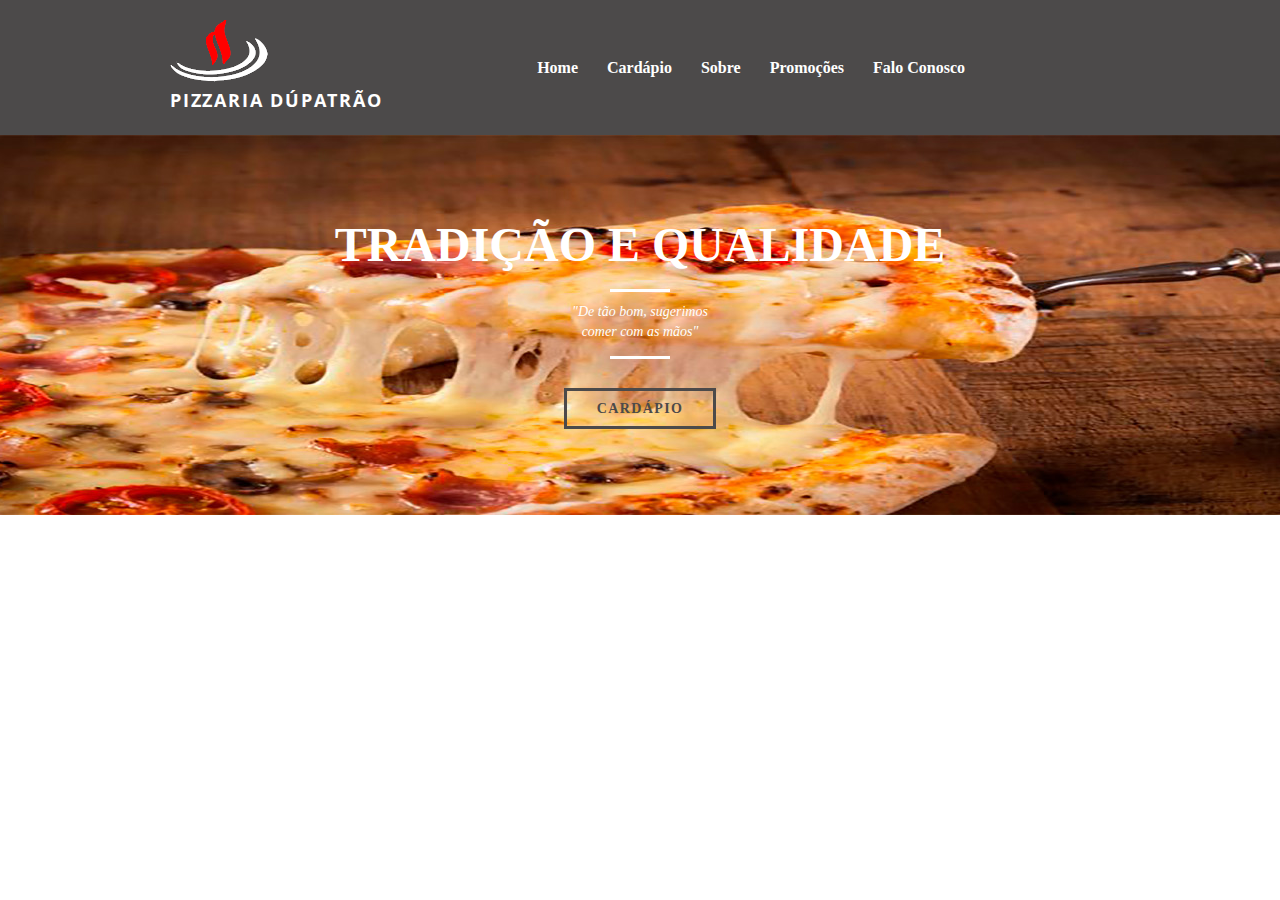
<file: projetos_html/HTML - Estudo/du_patrao/index.html>
<!DOCTYPE html>
<html lang="pt-BR">
<head>
	<meta charset="UTF-8">
	<title> DúPatrão Pizzaria</title>
	<link rel="stylesheet" type="text/css" href="css/normalize.css">
	<link rel="stylesheet" type="text/css" href="css/reset.css">
	<link rel="stylesheet" type="text/css" href="css/grid.css">
	<link rel="stylesheet" type="text/css" href="css/style.css">
	<link href="https://fonts.googleapis.com/css?family=Open+Sans&display=swap" rel="stylesheet">
</head>
<body>

	<header class="header">
		<div class="container">

			<a href="index.html" class="grid-4">
				<img src="img/logo.png" alt="Logo Pizzaria DúPatrão">
				<h1> Pizzaria DúPatrão </h1>
			</a>
				
		<nav class="header_menu grid-10">
			<ul>
				<li><a href="index.html"> Home </a></li>
				<li><a href="#"> Cardápio </a></li>
				<li><a href="#"> Sobre </a></li>
				<li><a href="#"> Promoções </a></li>
				<li><a href="#"> Falo Conosco </a></li>
			</ul>
		</nav>
		</div>		
	</header>

	<section class="introducao">
		<div class="container">
			<h1> Tradição e Qualidade </h1>
			<blockquote class="quote">
				<p> "De tão bom, sugerimos comer com as mãos" </p>
			</blockquote>
			<a href="cardapio.html" class="btn"> Cardápio </a>
		</div>		
	</section>


</body>
</html>
</file>
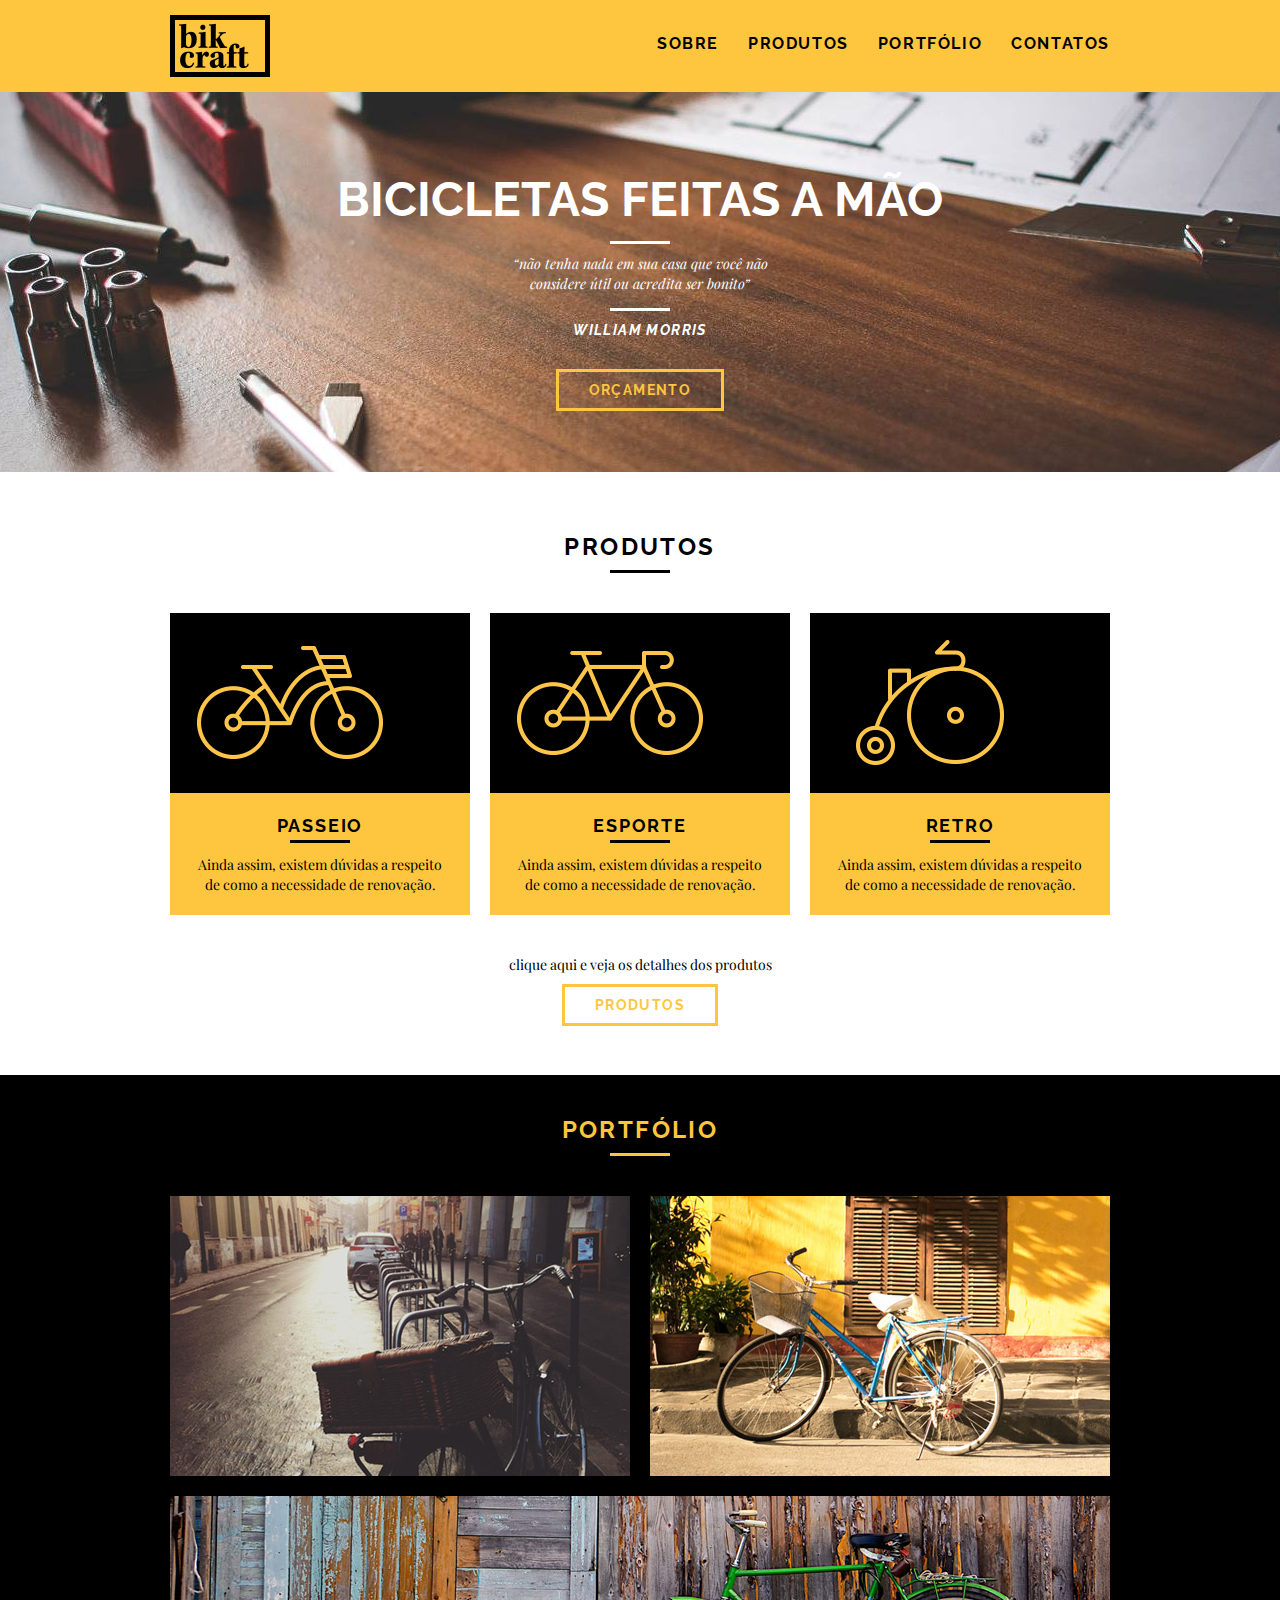
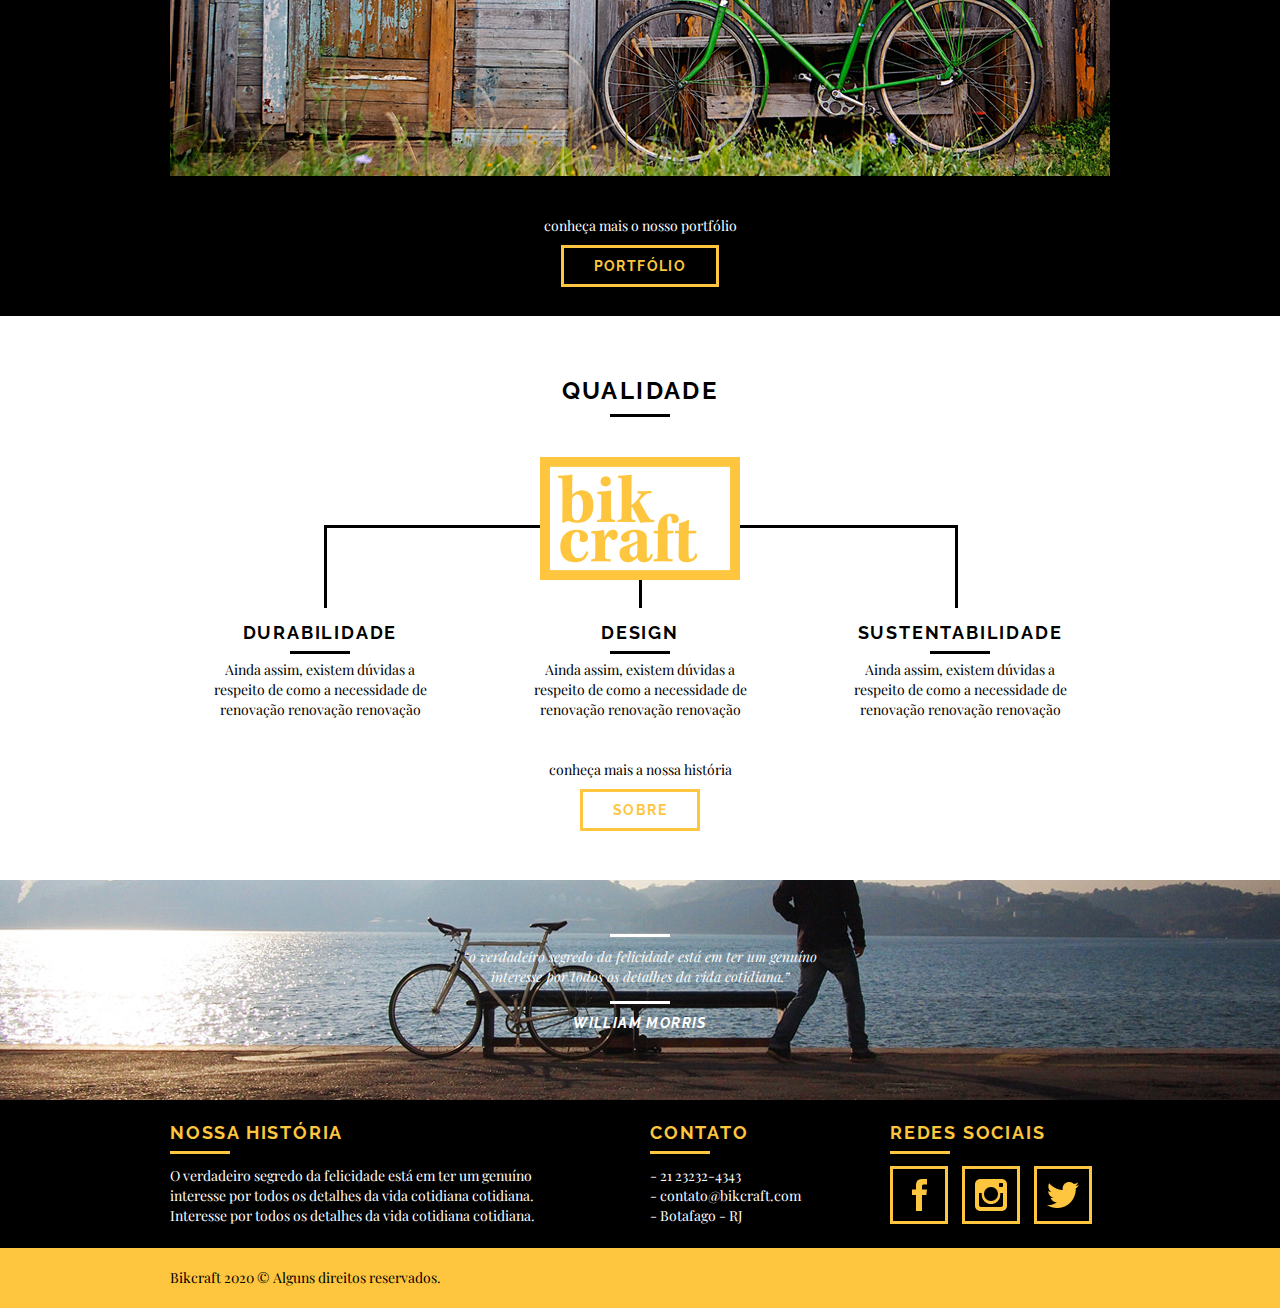
<file: projetos_html/HTML - Estudo/Bikcraft/web/index.html>
<!DOCTYPE html>
<html lang="pt-BR">
<head>
	<meta charset="UTF-8">
	<title> Bikcraft - Bicicletas Personalizadas </title>
	<link rel="stylesheet" type="text/css" href="css/normalize.css">
	<link rel="stylesheet" type="text/css" href="css/reset.css">
	<link rel="stylesheet" type="text/css" href="css/grid.css">
	<link rel="stylesheet" type="text/css" href="css/style.css">
	<link href="https://fonts.googleapis.com/css2?family=Raleway:wght@400;700&display=swap" rel="stylesheet">
	<link href="https://fonts.googleapis.com/css?family=Playfair+Display&display=swap" rel="stylesheet">
</head>
<body>

	<!-- CABEÇALHO -->
	<header class="header">
		<div class="container">
			<a href="index.html" class="grid-4">
				<img src="img/bikcraft.png" alt="Bikcraft - Bicicletas Personalizadas">
			</a>
			<nav class="header_menu grid-12">
				<ul>
					<li><a href="sobre.html"> Sobre </a></li>
					<li><a href="produtos.html"> Produtos </a></li>
					<li><a href="portfolio.html"> Portfólio </a></li>
					<li><a href="contato.html"> Contatos </a></li>
				</ul>
			</nav>
		</div>
	</header>
	<!-- FIM DO CABEÇALHO -->

	<!-- INTRODUÇÃO -->

	<section class="introducao">
		<div class="container">
			<h1> Bicicletas feitas a mão </h1>
			<blockquote class="quote_externo">
				<p>“não tenha nada em sua casa que você
				não considere útil ou acredita ser bonito”
				</p>
				<cite>WILLIAM MORRIS</cite>
			</blockquote>
			<a href="produtos.html" class="btn"> Orçamento </a>
		</div>
	</section>

	<!-- FIM DA INTRODUÇÃO -->

	<!-- PRODUTOS -->

	<section class="produtos container">

		<h2 class="subtitulo"> Produtos </h2>
		<ul class="produtos_lista">

			<li class="grid-1-3">
				<div class="produtos_icone">
					<img src="img/produtos/passeio.png" alt="Bikcraft - Passeio">
				</div>
				<h3> Passeio </h3>
				<p> Ainda assim, existem dúvidas a respeito de como a necessidade de renovação. </p>
			</li>

			<li class="grid-1-3">
				<div class="produtos_icone">
					<img src="img/produtos/esporte.png" alt="Bikcraft - Esporte">
				</div>
				<h3> Esporte </h3>
				<p> Ainda assim, existem dúvidas a respeito de como a necessidade de renovação. </p>
			</li>

			<li class="grid-1-3">
				<div class="produtos_icone">
					<img src="img/produtos/retro.png" alt="Bikcraft - Retro">
				</div>
				<h3> Retro </h3>
				<p> Ainda assim, existem dúvidas a respeito de como a necessidade de renovação. </p>
			</li>

		</ul>

		<div class="call">
			<p> clique aqui e veja os detalhes dos produtos </p>
			<a href="produtos.html" class="btn btn_preto"> Produtos </a>
		</div>
	</section>

	<!-- FECHAMENTO DE PRODUTOS -->

	<!-- PORTFÓLIO -->

	<section class="portfolio">
		<div class="container">
			<h2 class="subtitulo"> Portfólio </h2>
			<ul class="portfolio_lista">
				<li class="grid-8"><img src="img/portfolio/retro.jpg" alt="Bicicleta Retro"></li>
				<li class="grid-8"><img src="img/portfolio/passeio.jpg" alt="Bicicleta Passeio"></li>
				<li class="grid-16"><img src="img/portfolio/esporte.jpg" alt="Bicicleta Esporte"></li>
			</ul>
			
			<div class="call">
				<p> conheça mais o nosso portfólio </p>
				<a href="portfolio.html" class="btn"> Portfólio </a>
			</div>

		</div>
	</section>

	<!-- FECHAMENTO PORTFÓLIO -->

	<!-- QUALIDADE - SOBRE -->

	<section class="qualidade container">
		<h2 class="subtitulo"> Qualidade </h2>
		<img src="img/bikcraft-qualidade.png" alt="Qualidade Bikcraft">
		<ul class="qualidade_lista">
			<li class="grid-1-3">
				<h3> Durabilidade </h3>
				<p> Ainda assim, existem dúvidas a respeito de como a necessidade de renovação renovação renovação </p>
			</li>
			
			<li class="grid-1-3">
				<h3> Design </h3>
				<p> Ainda assim, existem dúvidas a respeito de como a necessidade de renovação renovação renovação </p>
			</li>

			<li class="grid-1-3">
				<h3> Sustentabilidade </h3>
				<p> Ainda assim, existem dúvidas a respeito de como a necessidade de renovação renovação renovação </p>
			</li>

		</ul>

		<div class="call">
			<p> conheça mais a nossa história </p>
			<a href="portfolio.html" class="btn btn_preto"> Sobre </a>
		</div>
	</section>

	<!-- FECHAMENTO QUALIDADE - SOBRE -->

	<!-- QUEBRA -->

	<section class="quebra">
		<div class="container">
			<blockquote class="quote_externo">
				<p>“o verdadeiro segredo da felicidade está em ter um genuíno
					interesse por todos os detalhes da vida cotidiana.”</p>
				<cite>WILLIAM MORRIS</cite>
			</blockquote>
		</div>
	</section>

	<!-- FECHAMENTO QUEBRA -->

	<!-- RODAPÉ -->
	<footer>
		<div class="footer">
			<div class="container">

				<div class="grid-8 footer_historia">
					<h3> Nossa História </h3>
					<p> O verdadeiro segredo da felicidade está em ter um genuíno interesse por todos os detalhes da vida cotidiana cotidiana. Interesse por todos os detalhes da vida cotidiana cotidiana.</p>
				</div>

				<div class="grid-4 footer_contato">
					<h3> Contato </h3>
					<ul>
						<li> - 21 23232-4343 </li>
						<li> - contato@bikcraft.com </li>
						<li> - Botafago - RJ </li>
					</ul>
				</div>

				<div class="grid-4 footer_redes">
					<h3> Redes Sociais </h3>
					<ul>
						<li> <a href="http://facebook.com" target="_blank"> <img src="img/redes-sociais/facebook.png"> </a> </li>
						<li> <a href="http://instagram.com" target="_blank"> <img src="img/redes-sociais/instagram.png"> </a> </li>
						<li> <a href="http://twitter.com" target="_blank"> <img src="img/redes-sociais/twitter.png"> </a> </li>
					</ul>
				</div>

			</div>
		</div>

		<div class="copy">
			<div class="container">
				<p class="grid-16"> Bikcraft 2020 © Alguns direitos reservados. </p>
			</div>
		</div>
	</footer>

</body>
</html>
</file>
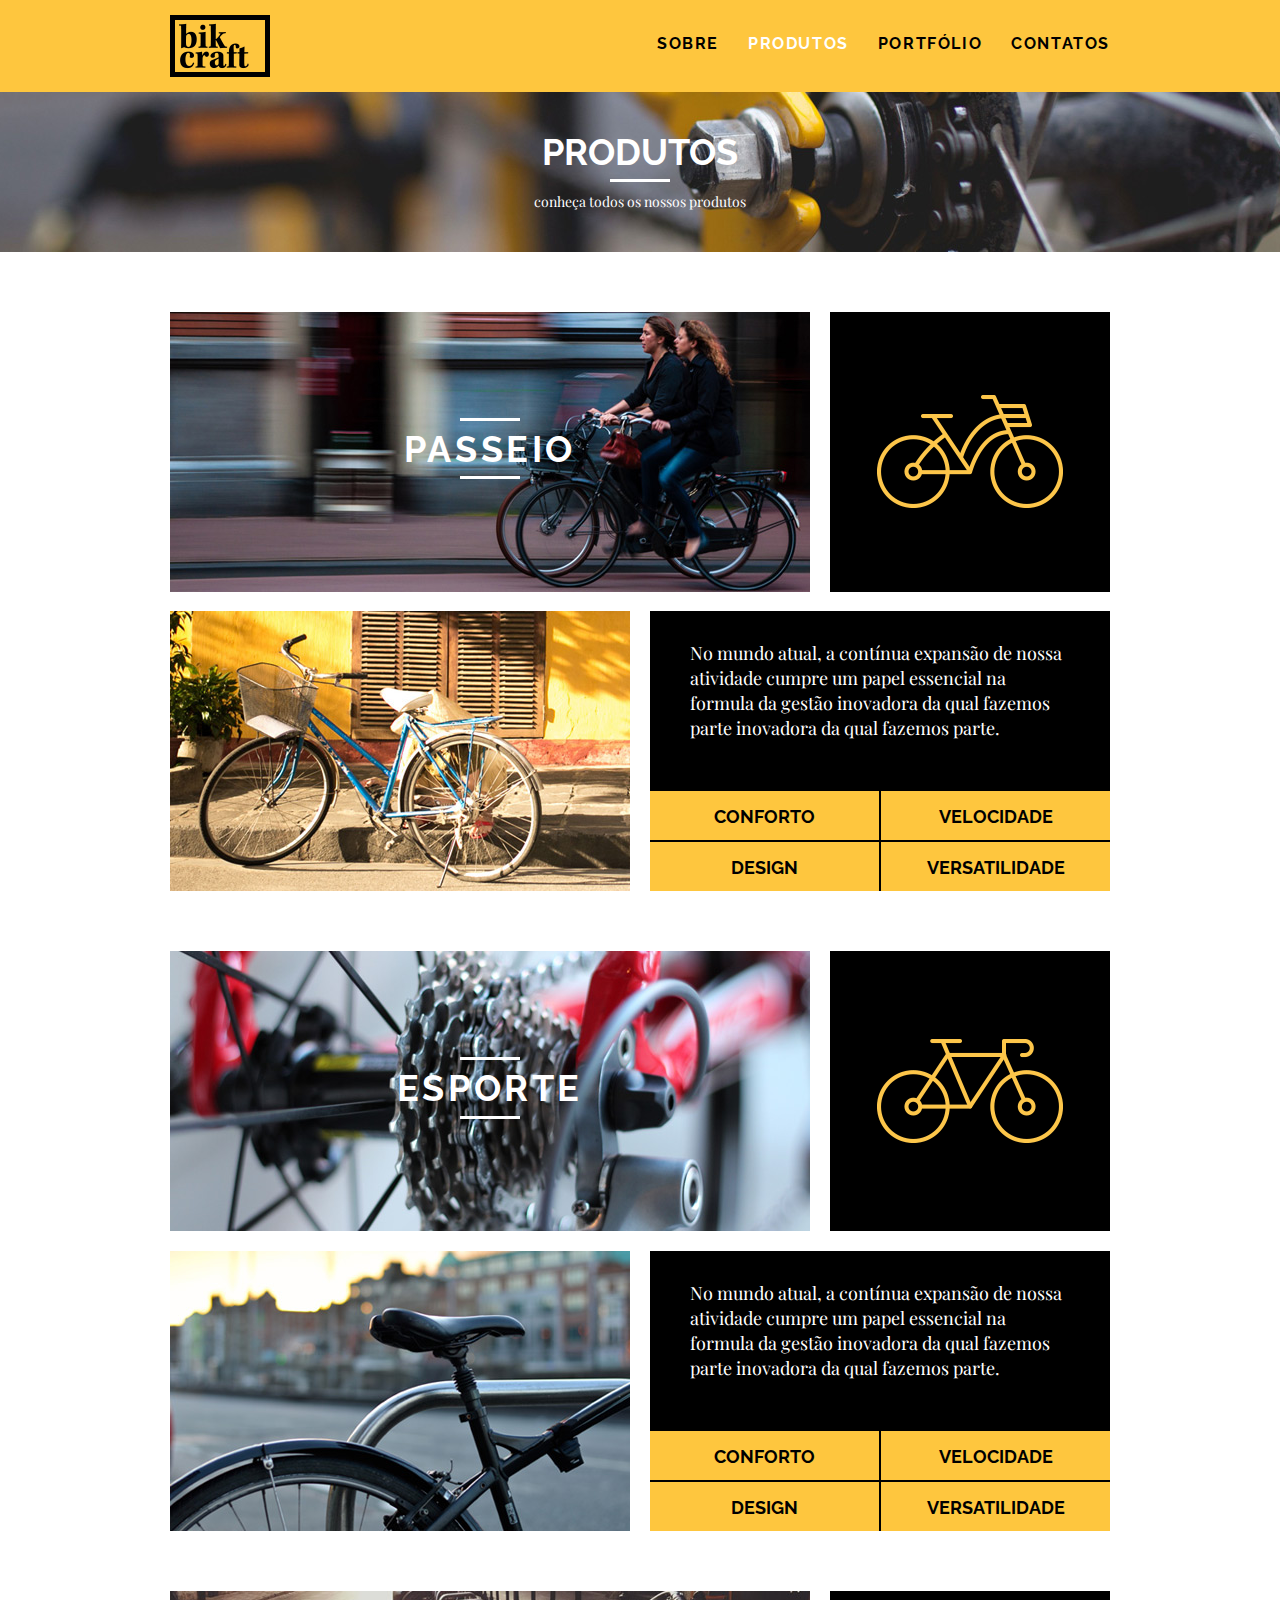
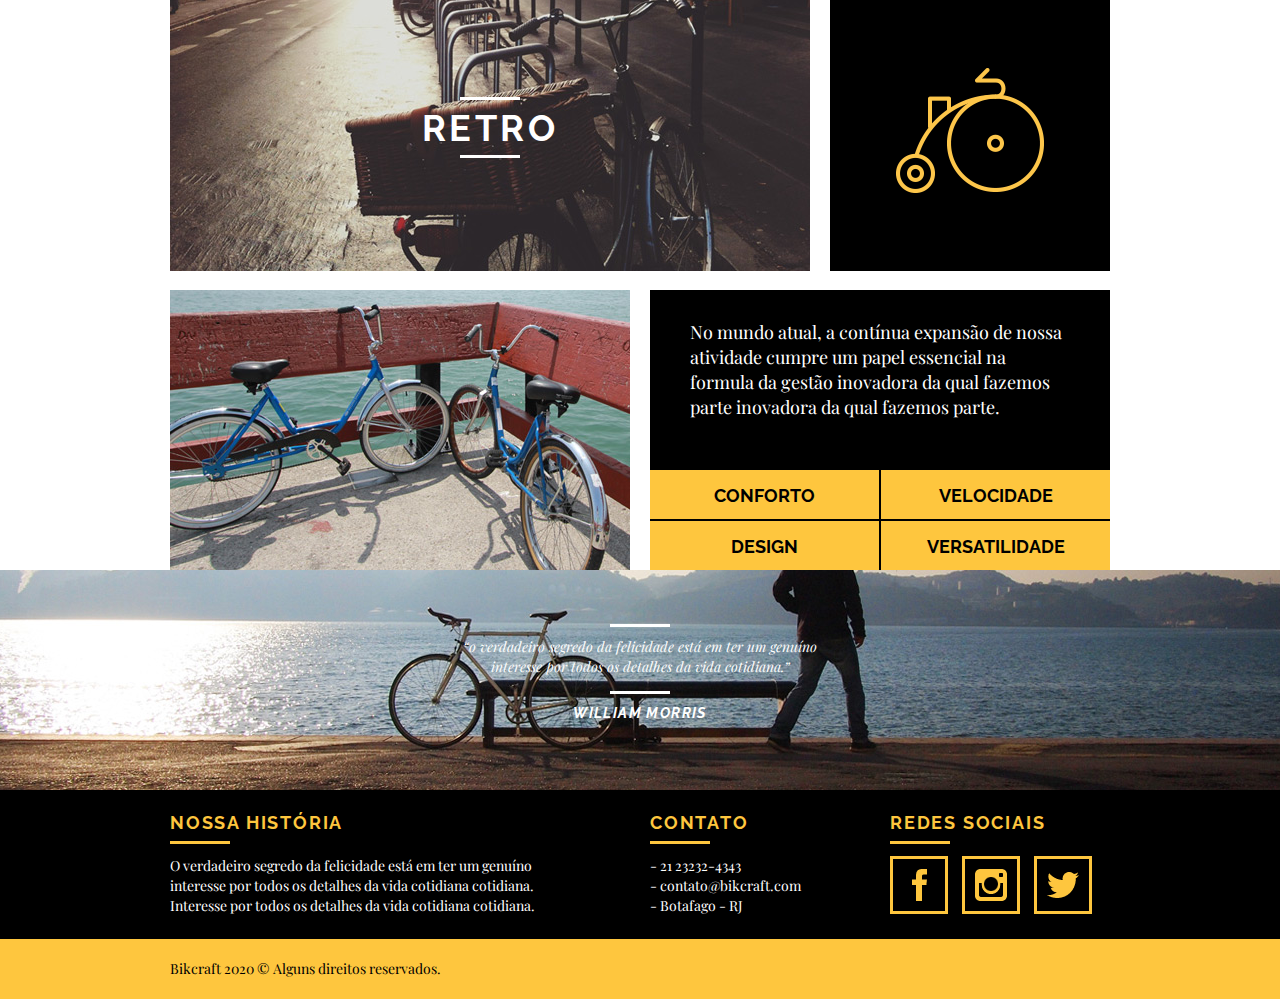
<file: projetos_html/HTML - Estudo/Bikcraft/web/produtos.html>
<!DOCTYPE html>
<html lang="pt-BR">
<head>
	<meta charset="UTF-8">
	<title> Bikcraft - Produtos </title>
	<link rel="stylesheet" type="text/css" href="css/normalize.css">
	<link rel="stylesheet" type="text/css" href="css/reset.css">
	<link rel="stylesheet" type="text/css" href="css/grid.css">
	<link rel="stylesheet" type="text/css" href="css/style.css">
	<link rel="stylesheet" type="text/css" href="css/produtos.css">
	<link href="https://fonts.googleapis.com/css2?family=Raleway:wght@400;700&display=swap" rel="stylesheet">
	<link href="https://fonts.googleapis.com/css?family=Playfair+Display&display=swap" rel="stylesheet">
</head>
<body>

	<!-- CABEÇALHO -->
	<header class="header">
		<div class="container">
			<a href="index.html" class="grid-4">
				<img src="img/bikcraft.png" alt="Bikcraft - Bicicletas Personalizadas">
			</a>
			<nav class="header_menu grid-12">
				<ul>
					<li><a href="sobre.html"> Sobre </a></li>
					<li><a href="produtos.html" class="menu_ativo"> Produtos </a></li>
					<li><a href="portfolio.html"> Portfólio </a></li>
					<li><a href="contato.html"> Contatos </a></li>
				</ul>
			</nav>
		</div>
	</header>
	<!-- FIM DO CABEÇALHO -->

	<!-- INTRODUÇÃO PRODUTOS -->

	<section class="introducao_interna interna_produtos">
		<div class="container">
			<h1> Produtos </h1>
			<p> conheça todos os nossos produtos </p>
		</div>
	</section>
	
	<!-- FIM DA INTRODUÇÃO SOBRE -->

	<!-- PRODUTOS PASSEIO -->

	<section class="container produtos_item"> 

		<div class="grid-11">
			<img src="img/produtos/bikcraft-passeio-1.jpg" alt="Bikcraft - Bicicleta de Passeio">
			<h2> Passeio </h2>
		</div>

		<div class="grid-5 produtos_icone">
			<img src="img/produtos/passeio.png" alt="Icone Passeio">
		</div>

		<div class="grid-8">
			<img src="img/produtos/bikcraft-passeio-2.jpg" alt="Bikcraft - Bicicleta de Passeio">
		</div>

		<div class="grid-8 produtos_info">
			<p> No mundo atual, a contínua expansão de nossa atividade cumpre um papel essencial na formula da gestão inovadora da qual fazemos parte inovadora da qual fazemos parte.</p>
			<ul>
				<li> Conforto	</li>
				<li> Velocidade	</li>
				<li> Design	</li>
				<li> Versatilidade	</li>
			</ul>
		</div>
	</section>

	<!-- PRODUTOS PASSEIO FECHAMENTO -->

	<!-- PRODUTOS ESPORTE -->

	<section class="container produtos_item"> 

		<div class="grid-11">
			<img src="img/produtos/bikcraft-esporte-1.jpg" alt="Bikcraft - Bicicleta de Esporte">
			<h2> Esporte </h2>
		</div>

		<div class="grid-5 produtos_icone">
			<img src="img/produtos/esporte.png" alt="Icone Esporte">
		</div>

		<div class="grid-8">
			<img src="img/produtos/bikcraft-esporte-2.jpg" alt="Bikcraft - Bicicleta de Esporte">
		</div>

		<div class="grid-8 produtos_info">
			<p> No mundo atual, a contínua expansão de nossa atividade cumpre um papel essencial na formula da gestão inovadora da qual fazemos parte inovadora da qual fazemos parte.</p>
			<ul>
				<li> Conforto	</li>
				<li> Velocidade	</li>
				<li> Design	</li>
				<li> Versatilidade	</li>
			</ul>
		</div>

	</section>

	<!-- PRODUTOS ESPORTE FECHAMENTO -->

	<!-- PRODUTOS RETRO -->

	<section class="container produtos_item"> 

		<div class="grid-11">
			<img src="img/produtos/bikcraft-retro-1.jpg" alt="Bikcraft - Bicicleta de Retro">
			<h2> Retro </h2>
		</div>

		<div class="grid-5 produtos_icone">
			<img src="img/produtos/retro.png" alt="Icone Retro">
		</div>

		<div class="grid-8">
			<img src="img/produtos/bikcraft-retro-2.jpg" alt="Bikcraft - Bicicleta de Retro">
		</div>

		<div class="grid-8 produtos_info">
			<p> No mundo atual, a contínua expansão de nossa atividade cumpre um papel essencial na formula da gestão inovadora da qual fazemos parte inovadora da qual fazemos parte.</p>
			<ul>
				<li> Conforto	</li>
				<li> Velocidade	</li>
				<li> Design	</li>
				<li> Versatilidade	</li>
			</ul>
		</div>
	</section>

	<!-- PRODUTOS RETRO FECHAMENTO -->

	<!-- QUEBRA -->

	<section class="quebra">
		<div class="container">
			<blockquote class="quote_externo">
				<p>“o verdadeiro segredo da felicidade está em ter um genuíno
					interesse por todos os detalhes da vida cotidiana.”</p>
				<cite>WILLIAM MORRIS</cite>
			</blockquote>
		</div>
	</section>

	<!-- FECHAMENTO QUEBRA -->

	<!-- RODAPÉ -->
	<footer>
		<div class="footer">
			<div class="container">

				<div class="grid-8 footer_historia">
					<h3> Nossa História </h3>
					<p> O verdadeiro segredo da felicidade está em ter um genuíno interesse por todos os detalhes da vida cotidiana cotidiana. Interesse por todos os detalhes da vida cotidiana cotidiana.</p>
				</div>

				<div class="grid-4 footer_contato">
					<h3> Contato </h3>
					<ul>
						<li> - 21 23232-4343 </li>
						<li> - contato@bikcraft.com </li>
						<li> - Botafago - RJ </li>
					</ul>
				</div>

				<div class="grid-4 footer_redes">
					<h3> Redes Sociais </h3>
					<ul>
						<li> <a href="http://facebook.com" target="_blank"> <img src="img/redes-sociais/facebook.png"> </a> </li>
						<li> <a href="http://instagram.com" target="_blank"> <img src="img/redes-sociais/instagram.png"> </a> </li>
						<li> <a href="http://twitter.com" target="_blank"> <img src="img/redes-sociais/twitter.png"> </a> </li>
					</ul>
				</div>

			</div>
		</div>

		<div class="copy">
			<div class="container">
				<p class="grid-16"> Bikcraft 2020 © Alguns direitos reservados. </p>
			</div>
		</div>
	</footer>

</body>
</html>
</file>
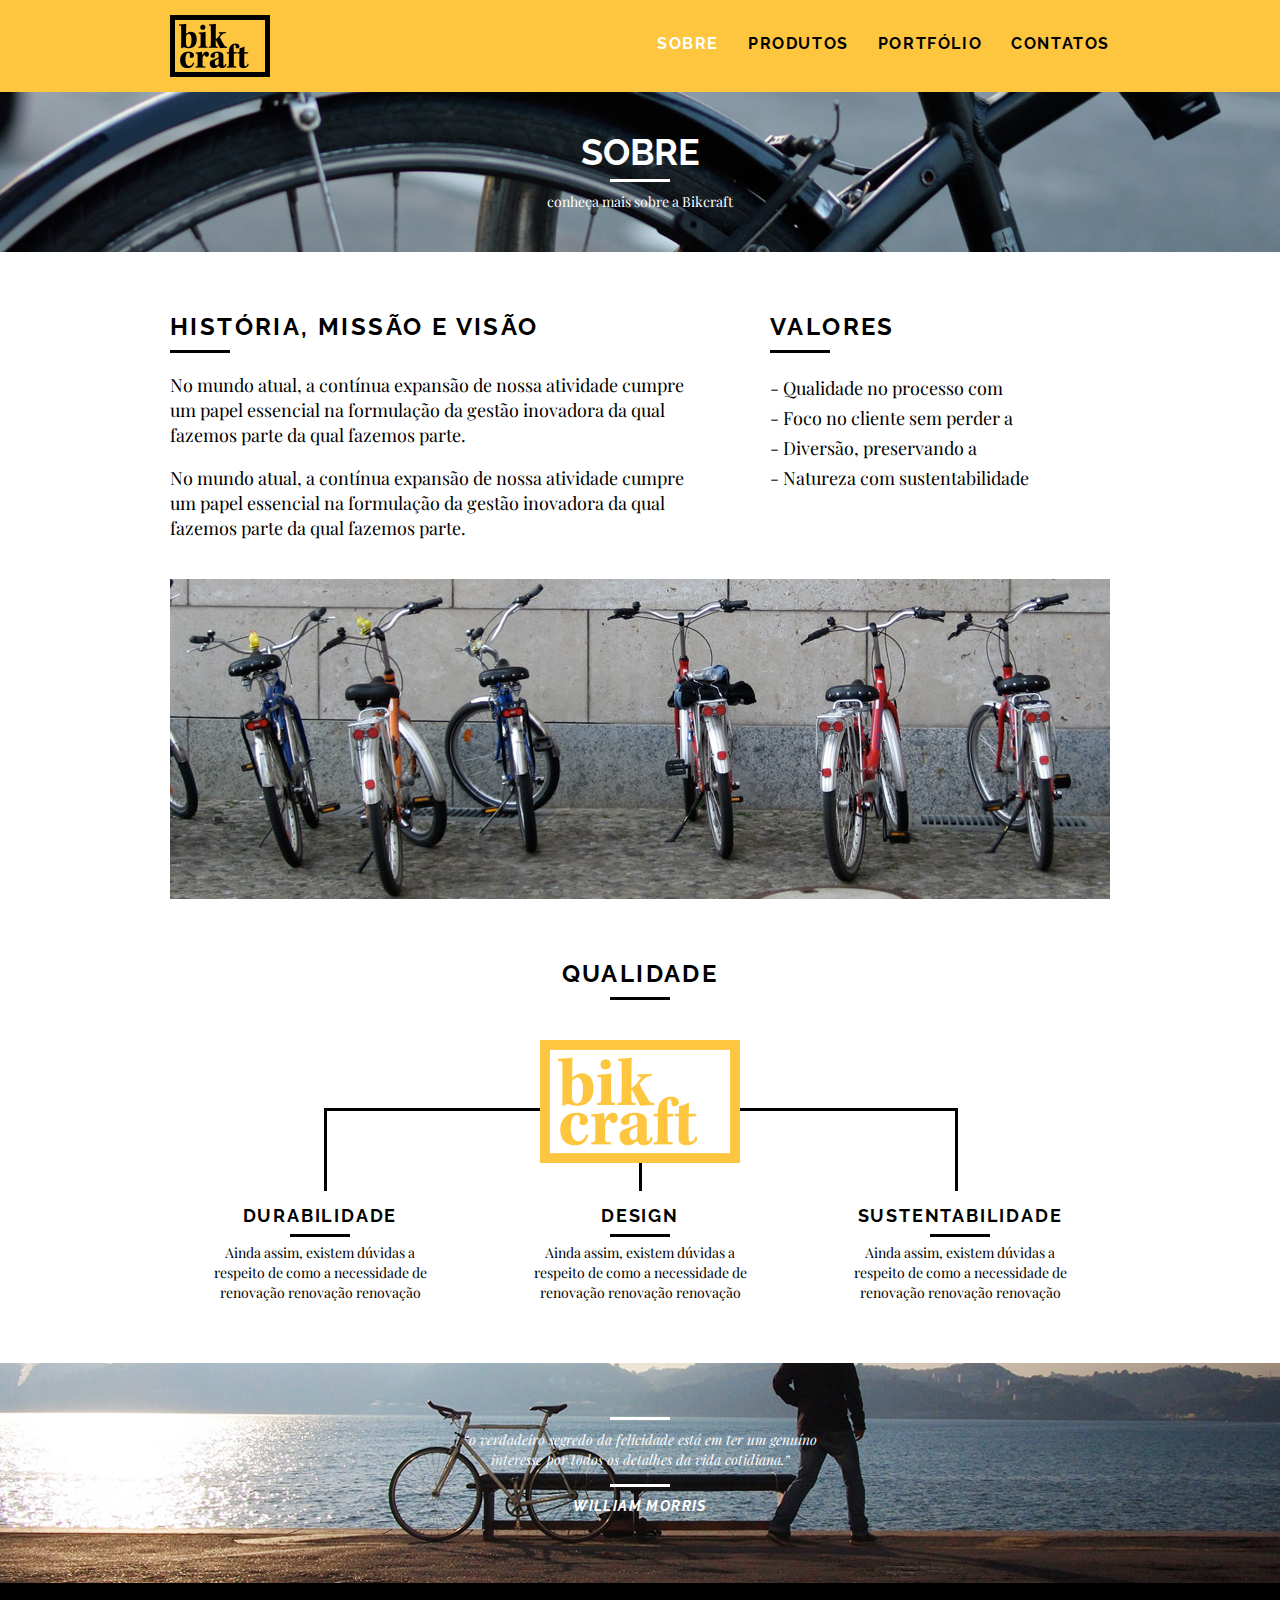
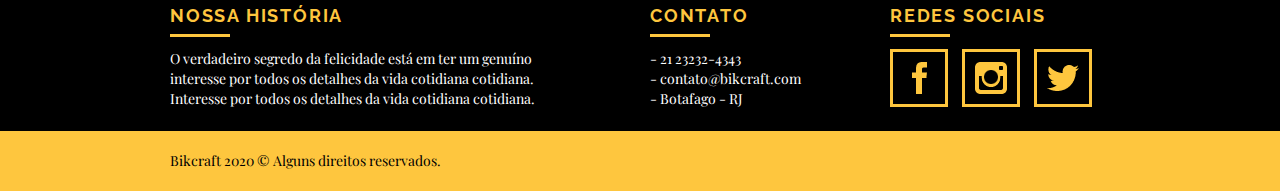
<file: projetos_html/HTML - Estudo/Bikcraft/web/sobre.html>
<!DOCTYPE html>
<html lang="pt-BR">
<head>
	<meta charset="UTF-8">
	<title> Bikcraft - Sobre </title>
	<link rel="stylesheet" type="text/css" href="css/normalize.css">
	<link rel="stylesheet" type="text/css" href="css/reset.css">
	<link rel="stylesheet" type="text/css" href="css/grid.css">
	<link rel="stylesheet" type="text/css" href="css/style.css">
	<link rel="stylesheet" type="text/css" href="css/sobre.css">
	<link href="https://fonts.googleapis.com/css2?family=Raleway:wght@400;700&display=swap" rel="stylesheet">
	<link href="https://fonts.googleapis.com/css?family=Playfair+Display&display=swap" rel="stylesheet">
</head>
<body>

	<!-- CABEÇALHO -->
	<header class="header">
		<div class="container">
			<a href="index.html" class="grid-4">
				<img src="img/bikcraft.png" alt="Bikcraft - Bicicletas Personalizadas">
			</a>
			<nav class="header_menu grid-12">
				<ul>
					<li><a href="sobre.html" class="menu_ativo"> Sobre </a></li>
					<li><a href="produtos.html"> Produtos </a></li>
					<li><a href="portfolio.html"> Portfólio </a></li>
					<li><a href="contato.html"> Contatos </a></li>
				</ul>
			</nav>
		</div>
	</header>
	<!-- FIM DO CABEÇALHO -->

	<!-- INTRODUÇÃO SOBRE -->

	<section class="introducao_interna interna_sobre">
		<div class="container">
			<h1> SOBRE </h1>
			<p> conheça mais sobre a Bikcraft </p>
		</div>
	</section>


	<!-- FIM DA INTRODUÇÃO SOBRE -->

	<!-- SOBRE -->

	<section class="missao_sobre container">
		<div class="grid-10">
			<h2 class="subtitulo_interno"> História, Missão e Visão </h2>
			<p> No mundo atual, a contínua expansão de nossa atividade cumpre um papel essencial na formulação da gestão inovadora da qual fazemos parte da qual fazemos parte. </p>
			<p> No mundo atual, a contínua expansão de nossa atividade cumpre um papel essencial na formulação da gestão inovadora da qual fazemos parte da qual fazemos parte. </p>	
		</div>
		
		<div class="grid-6">
			<h2 class="subtitulo_interno"> Valores </h2>
			<ul>
				<li> - Qualidade no processo com </li>
				<li> - Foco no cliente sem perder a </li>
				<li> - Diversão, preservando a </li>
				<li> - Natureza com sustentabilidade</li>
			</ul>
		</div>

		<div class="grid-16 foto_equipe">
			<img src="img/equipe-bikcraft.jpg" alt="Equipe Bikcraft">
		</div>
	</section>



	<!-- QUALIDADE - SOBRE -->

	<section class="qualidade container">
		<h2 class="subtitulo"> Qualidade </h2>
		<img src="img/bikcraft-qualidade.png" alt="Qualidade Bikcraft">
		<ul class="qualidade_lista">
			<li class="grid-1-3">
				<h3> Durabilidade </h3>
				<p> Ainda assim, existem dúvidas a respeito de como a necessidade de renovação renovação renovação </p>
			</li>
			
			<li class="grid-1-3">
				<h3> Design </h3>
				<p> Ainda assim, existem dúvidas a respeito de como a necessidade de renovação renovação renovação </p>
			</li>

			<li class="grid-1-3">
				<h3> Sustentabilidade </h3>
				<p> Ainda assim, existem dúvidas a respeito de como a necessidade de renovação renovação renovação </p>
			</li>

		</ul>
	</section>

	<!-- FECHAMENTO QUALIDADE - SOBRE -->

	<!-- QUEBRA -->

	<section class="quebra">
		<div class="container">
			<blockquote class="quote_externo">
				<p>“o verdadeiro segredo da felicidade está em ter um genuíno
					interesse por todos os detalhes da vida cotidiana.”</p>
				<cite>WILLIAM MORRIS</cite>
			</blockquote>
		</div>
	</section>

	<!-- FECHAMENTO QUEBRA -->

	<!-- RODAPÉ -->
	<footer>
		<div class="footer">
			<div class="container">

				<div class="grid-8 footer_historia">
					<h3> Nossa História </h3>
					<p> O verdadeiro segredo da felicidade está em ter um genuíno interesse por todos os detalhes da vida cotidiana cotidiana. Interesse por todos os detalhes da vida cotidiana cotidiana.</p>
				</div>

				<div class="grid-4 footer_contato">
					<h3> Contato </h3>
					<ul>
						<li> - 21 23232-4343 </li>
						<li> - contato@bikcraft.com </li>
						<li> - Botafago - RJ </li>
					</ul>
				</div>

				<div class="grid-4 footer_redes">
					<h3> Redes Sociais </h3>
					<ul>
						<li> <a href="http://facebook.com" target="_blank"> <img src="img/redes-sociais/facebook.png"> </a> </li>
						<li> <a href="http://instagram.com" target="_blank"> <img src="img/redes-sociais/instagram.png"> </a> </li>
						<li> <a href="http://twitter.com" target="_blank"> <img src="img/redes-sociais/twitter.png"> </a> </li>
					</ul>
				</div>

			</div>
		</div>

		<div class="copy">
			<div class="container">
				<p class="grid-16"> Bikcraft 2020 © Alguns direitos reservados. </p>
			</div>
		</div>
	</footer>

</body>
</html>
</file>
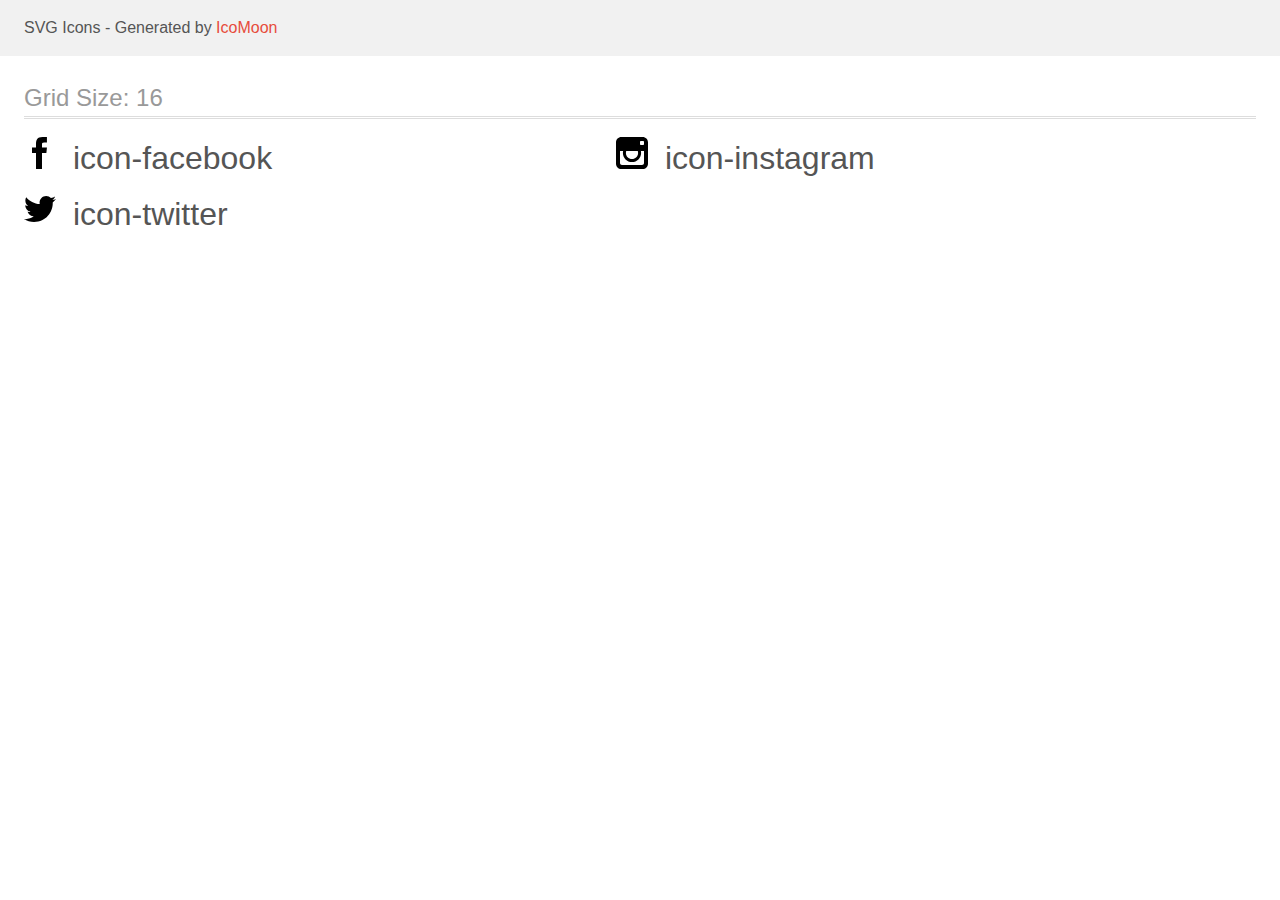
<file: projetos_html/HTML - Estudo/Bikcraft/Design/icones-rede-social/demo.html>
<!doctype html>
<html>
<head>
	<title>IcoMoon - SVG Icons</title>
	<meta charset="utf-8">
	<meta name="viewport" content="width=device-width">
	<link rel="stylesheet" href="demo-files/demo.css">
	<link rel="stylesheet" href="style.css">
</head>
<body>
<svg display="none" width="0" height="0" version="1.1" xmlns="http://www.w3.org/2000/svg" xmlns:xlink="http://www.w3.org/1999/xlink">
<defs>
<symbol id="icon-facebook" viewBox="0 0 1024 1024">
	<title>facebook</title>
	<path class="path1" d="M575.87 1024h-191.87v-512h-128v-176.45l128-0.058-0.208-103.952c0-143.952 39.034-231.54 208.598-231.54h141.176v176.484h-88.23c-66.032 0-69.206 24.656-69.206 70.684l-0.262 88.324h158.69l-18.704 176.45-139.854 0.058-0.13 512z"></path>
</symbol>
<symbol id="icon-instagram" viewBox="0 0 1024 1024">
	<title>instagram</title>
	<path class="path1" d="M854 0h-684c-93.5 0-170 76.5-170 170v684c0 93.5 76.5 170 170 170h684c93.5 0 170-76.5 170-170v-684c0-93.5-76.5-170-170-170zM327.8 448h368.4c6.988 20.058 10.8 41.59 10.8 64 0 107.524-87.476 195-195 195s-195-87.476-195-195c0-22.41 3.812-43.942 10.8-64zM896 448.050v383.95c0 35.2-28.8 64-64 64h-640c-35.2 0-64-28.8-64-64v-384h100.108c-4.642 20.602-7.108 42.016-7.108 64 0 160.458 130.542 291 291 291s291-130.542 291-291c0-21.984-2.464-43.398-7.108-64l100.108 0.050zM896 224c0 17.6-14.4 32-32 32h-64c-17.6 0-32-14.4-32-32v-64c0-17.6 14.4-32 32-32h64c17.6 0 32 14.4 32 32v64z"></path>
</symbol>
<symbol id="icon-twitter" viewBox="0 0 1024 1024">
	<title>twitter</title>
	<path class="path1" d="M1024 194.418c-37.676 16.708-78.164 28.002-120.66 33.080 43.372-26 76.686-67.17 92.372-116.23-40.596 24.078-85.556 41.56-133.41 50.98-38.32-40.83-92.922-66.34-153.346-66.34-116.022 0-210.088 94.058-210.088 210.078 0 16.466 1.858 32.5 5.44 47.878-174.6-8.764-329.402-92.4-433.018-219.506-18.084 31.028-28.446 67.116-28.446 105.618 0 72.888 37.088 137.192 93.46 174.866-34.438-1.092-66.832-10.542-95.154-26.278-0.020 0.876-0.020 1.756-0.020 2.642 0 101.788 72.418 186.696 168.522 206-17.626 4.8-36.188 7.372-55.348 7.372-13.538 0-26.698-1.32-39.528-3.772 26.736 83.46 104.32 144.206 196.252 145.896-71.9 56.35-162.486 89.934-260.916 89.934-16.958 0-33.68-0.994-50.116-2.94 92.972 59.61 203.402 94.394 322.042 94.394 386.422 0 597.736-320.124 597.736-597.744 0-9.108-0.206-18.168-0.61-27.18 41.056-29.62 76.672-66.62 104.836-108.748z"></path>
</symbol>
</defs>
</svg>

<header class="bgc1 clearfix">
	<p class="mhl">SVG Icons - Generated by <a href="https://icomoon.io/app">IcoMoon</a></p>
</header>
	<div class="clearfix mhl ptl">
		<h1 class="mvm mtn fgc1">Grid Size: 16</h1>
		<div class="glyph fs1">
			<div class="clearfix pbs">
				<svg class="icon-facebook"><use xlink:href="#icon-facebook"></use></svg><span class="mls"> icon-facebook</span>
			</div>
		</div>
		<div class="glyph fs1">
			<div class="clearfix pbs">
				<svg class="icon-instagram"><use xlink:href="#icon-instagram"></use></svg><span class="mls"> icon-instagram</span>
			</div>
		</div>
		<div class="glyph fs1">
			<div class="clearfix pbs">
				<svg class="icon-twitter"><use xlink:href="#icon-twitter"></use></svg><span class="mls"> icon-twitter</span>
			</div>
		</div>
	</div>

</body>
</html>
</file>
<file: projetos_html/HTML - Estudo/du_patrao/css/grid.css>
*, *:before, *:after {
  -webkit-box-sizing: border-box; 
  -moz-box-sizing: border-box; 
  box-sizing: border-box;
}

.container {
	width: 960px;
	margin: 0 auto;
	padding: 0px;
	position: relative;
}

.container:after, .container:before {
	content: " ";
	display: table;
}

.container:after {
	clear: both;
}

.grid-1, .grid-2, .grid-3, .grid-4, .grid-5, .grid-6, .grid-7, .grid-8, .grid-9, .grid-10, .grid-11, .grid-12, .grid-13, .grid-14, .grid-15, .grid-16, .grid-1-3 {
	float: left;
	margin-left: 10px;
	margin-right: 10px;
}

.grid-1 	{width: 40px;}
.grid-2 	{width: 100px;}
.grid-3 	{width: 160px;}
.grid-4 	{width: 220px;}
.grid-5 	{width: 280px;}
.grid-6 	{width: 340px;}
.grid-7 	{width: 400px;}
.grid-8 	{width: 460px;}
.grid-9 	{width: 520px;}
.grid-10 	{width: 580px;}
.grid-11 	{width: 640px;}
.grid-12 	{width: 700px;}
.grid-13 	{width: 760px;}
.grid-14 	{width: 820px;}
.grid-15 	{width: 880px;}
.grid-16 	{width: 940px;}
.grid-1-3	{width: 300px;}
</file>
<file: projetos_html/HTML - Estudo/du_patrao/css/style.css>
/* ESTILO GERAL */

a {
	text-decoration: none;
}

p {
	font-family: 'Playfair Display', serif;
	font-size: 14px;
	line-height: 20px;
}

.btn {
	border: 3px solid #4c4a4a;
	padding: 10px 30px;
	color: #4c4a4a;
	font-size: 14px;
	line-height: 20px;
	text-transform: uppercase;
	letter-spacing: .1em;
	font-weight: bold;
}

.btn:hover {
	border-color: #ff0007;
	color: #ff0007;
}
/* CABEÇALHO HOME */

.header {
	width: 100%;
	background: #4c4a4a;
	padding: 20px;
	position: fixed;
	top: 0;
}

.header_menu {
	text-align: right;
}

.header_menu ul li {
	display: inline-block;
	margin-right: 25px;
	margin-top: 40px;
}

.header_menu ul li a {
	color: #fff;
	font-size: 16px;
	font-weight: bold;
	letter-spacing: .1em
	text-transform: uppercase;
	padding: 10px 0;
}

.header_menu ul li a:hover {
	color: #ff0007;
}

.header h1 {
	font-family: 'Open Sans', sans-serif;
	font-weight: bold;
	font-size: 18px;
	line-height: 30px;
	letter-spacing: .1em;
	text-transform: uppercase;
	color: #fff;
}

.header h1:hover {
	color: #ff0007;
}
/* INTRODUÇÃO */

.introducao {
	width: 100%;
	height: 380px;
	background: url("../img/bg.jpg") no-repeat center;
	background-size: cover;
	margin-top: 135px;
	text-align: center;
}

.introducao h1 {
	font-size: 48px;
	line-height: 60px;
	font-weight: bold;
	color: #fff;
	text-transform: uppercase;
	padding-top: 80px;
}

.quote {
	max-width: 150px;
	margin: 0 auto;
	color: #fff;
	margin-bottom: 40px;
}

.quote p {
	font-style: italic;
}

.quote p:before, .quote p:after {
	content: " ";
	display: block;
	width: 60px;
	height: 3px;
	background: #fff;
	margin: 14px auto 10px auto;
}
</file>
<file: projetos_html/HTML - Estudo/Bikcraft/web/css/grid.css>
*, *:before, *:after {
  -webkit-box-sizing: border-box; 
  -moz-box-sizing: border-box; 
  box-sizing: border-box;
}

.container {
	width: 960px;
	margin: 0 auto;
	padding: 0px;
	position: relative;
}

.container:after, .container:before {
	content: " ";
	display: table;
}

.container:after {
	clear: both;
}

.grid-1, .grid-2, .grid-3, .grid-4, .grid-5, .grid-6, .grid-7, .grid-8, .grid-9, .grid-10, .grid-11, .grid-12, .grid-13, .grid-14, .grid-15, .grid-16, .grid-1-3 {
	float: left;
	margin-left: 10px;
	margin-right: 10px;
}

.grid-1 	{width: 40px;}
.grid-2 	{width: 100px;}
.grid-3 	{width: 160px;}
.grid-4 	{width: 220px;}
.grid-5 	{width: 280px;}
.grid-6 	{width: 340px;}
.grid-7 	{width: 400px;}
.grid-8 	{width: 460px;}
.grid-9 	{width: 520px;}
.grid-10 	{width: 580px;}
.grid-11 	{width: 640px;}
.grid-12 	{width: 700px;}
.grid-13 	{width: 760px;}
.grid-14 	{width: 820px;}
.grid-15 	{width: 880px;}
.grid-16 	{width: 940px;}
.grid-1-3	{width: 300px;}
</file>
<file: projetos_html/HTML - Estudo/Bikcraft/web/css/style.css>
/* ESTILOS GERAIS */

body {
	font-family: 'Raleway', sans-serif;
}

p {
	font-family: 'Playfair Display', serif;
	font-size: 14px;
	line-height: 20px;
}

img {
	display: block;
}

.btn {
	border: 3px solid #fec63e;
	padding: 10px 30px;
	color: #fec63e;
	font-size: 14px;
	line-height: 20px;
	text-transform: uppercase;
	letter-spacing: .1em;
	font-weight: bold;
}

.btn:hover {
	border-color: #fff;
	color: #fff;
}

.btn.btn_preto:hover {
	border-color: #000;
	color: #000;
}

.subtitulo {
	font-weight: bold;
	font-size: 24px;
	line-height: 30px;
	letter-spacing: .1em;
	color: #000;
	text-transform: uppercase;
	text-align: center;
	margin-bottom: 40px;
}

.subtitulo:after {
	content: " ";
	display: block;
	width: 60px;
	height: 3px;
	background: #000;
	margin: 8px auto;
}

.subtitulo_interno {
	font-weight: bold;
	font-size: 24px;
	line-height: 30px;
	letter-spacing: .1em;
	color: #000;
	text-transform: uppercase;
	margin-bottom: 20px;
}

.subtitulo_interno:after {
	content: " ";
	display: block;
	width: 60px;
	height: 3px;
	background: #000;
	margin: 8px 0;
}

/* ESTILOS DO HEADER */

.header {
	width: 100%;
	background: #fec63e;
	padding: 15px 0;
	position: fixed;
	top: 0;
	z-index: 10;
}

.header_menu {
	text-align: right;
}

.header_menu ul li {
	display: inline-block;
	margin-left: 25px;
	margin-top: 20px;
}

.header_menu ul li a {
	color: #000;
	font-size: 1em;
	font-weight: bold;
	text-transform: uppercase;
	letter-spacing: .1em;
	padding: 10px 0;
}

.header_menu ul li a:hover {
	color: #fff;
}

.header_menu ul li a.menu_ativo {
	color: #fff;
}

/* INTRODUÇÃO */

.introducao {
	width: 100%;
	height: 380px;
	margin-top: 92px;
	text-align: center;
	background: url("../img/bg.jpg") no-repeat center;
	background-size: cover;
	padding-top: 80px;
}

.introducao h1 {
	font-size: 48px;
	font-weight: bold;
	color: #fff;
	text-transform: uppercase;
}

.quote_externo {
	max-width: 310px;
	margin: 0 auto;
	color: #fff;
	margin-bottom: 40px;
}

.quote_externo p {
	font-style: italic;
}

.quote_externo p:before, .quote_externo p:after {
	content: " ";
	display: block;
	width: 60px;
	height: 3px;
	background: #fff;
	margin: 14px auto 10px auto;
}

.quote_externo cite {
	font-style: none;
	font-weight: bold;
	font-size: 14px;
	letter-spacing: .1em;
}

/* INTRODUÇÃO INTERNA - GERAL */

.introducao_interna {
	width: 100%;
	margin-top: 92px;
	height: 160px;
	color: #fff;
	text-align: center;
	padding-top: 40px;
}

.introducao_interna h1 {
	font-size: 36px;
	font-weight: bold;
	text-transform: uppercase;
}

.introducao_interna h1:after {
	content: " ";
	display: block;
	width: 60px;
	height: 3px;
	background: #fff;
	margin: 6px auto 10px auto;
}

/* PRODUTOS HOME */

.produtos {
	padding: 60px 0;
}

.produtos_lista li {
	background: #fec63e;
	text-align: center;
}

.produtos_lista li h3 {
	font-weight: bold;
	font-size: 18px;
	line-height: 25px;
	text-transform: uppercase;
	letter-spacing: .1em;
	margin-top: 20px;
}

.produtos_lista li h3:after {
	content: " ";
	display: block;
	width: 60px;
	height: 3px;
	background: #000;
	margin: 2px auto;
}

.produtos_lista li p {
	padding: 10px 20px 20px 20px
}

.produtos_icone {
	background: #000;
	padding: 20px;
}

.call {
	padding-top: 40px;
	text-align: center;
	clear: both;
}

.call p {
	margin-bottom: 20px;
}

/* PORTFOLIO */

.portfolio {
	width: 100%;
	background: #000;
	padding: 40px 0;
}

.portfolio .subtitulo {
	color: #fec63e;
}

.portfolio .subtitulo:after {
	background: #fec63e;
}

.portfolio_lista li:last-child {
	margin-top: 20px;
}

.portfolio .call p {
	color: #fff;
}


/* QUALIDADE */

.qualidade {
	padding: 60px 0;
}

.qualidade img {
	margin: 0 auto;
}

.qualidade:after {
	content: " ";
	width: 634px;
	height: 83px;
	display: block;
	background: url("../img/linhas.png");
	position: absolute;
	top: 209px;
	right: 162px;
	z-index: -1;
}

.qualidade_lista {
	padding-top: 20px;
	overflow: auto;
}

.qualidade_lista li {
	text-align: center;
	padding: 0 40px;
}

.qualidade_lista li h3 {
	font-weight: bold;
	font-size: 18px;
	line-height: 25px;
	text-transform: uppercase;
	letter-spacing: .1em;
	margin-top: 20px;
}

.qualidade_lista li h3:after {
	content: " ";
	display: block;
	width: 60px;
	height: 3px;
	background: #000;
	margin: 6px auto;
}

/* QUEBRA */ 

.quebra {
	width: 100%;
	height: 220px;
	background: url("../img/bg-footer.jpg") no-repeat center;
	background-size: cover;
	text-align: center;
	padding-top: 40px;
}

.quebra .quote_externo {
	max-width: 400px;
}

/* RODAPÉ - FOOTER */

.footer {
	width: 100%;
	background: #000;
	color: #fff;
	padding: 20px 0;
}

.footer h3 {
	font-size: 18px;
	line-height: 25px;
	color: #fec63e;
	text-transform: uppercase;
	letter-spacing: .1em;
	font-weight: bold;
}

.footer h3:after {
	content: " ";
	display: block;
	width: 60px;
	height: 3px;
	background: #fec63e;
	margin: 6px 0 12px 0;
}

.footer_historia {
	padding-right: 40px;
}

.footer_contato ul li {
	font-family: 'Playfair Display', serif;
	font-size: 14px;
	line-height: 20px;
}

.footer_redes ul li {
	display: inline-block;
	margin-right: 10px;
}

.footer_redes ul li a {
	display: block;
	border: 3px solid #fec63e;
	padding: 10px;
}

.footer_redes ul li a:hover {
	border-color: #fff;
}

.copy {
	width: 100%;
	background: #fec63e;
	padding: 20px 0;
}
</file>
<file: projetos_html/HTML - Estudo/Bikcraft/web/css/produtos.css>
.interna_produtos {
	background: url("../img/bg-produtos.jpg") no-repeat center;
	background-size: cover;
}

.produtos_item {
	padding: 60px 0 0 0;
}

.produtos_item h2 {
	color: #fff;
	font-size: 36px;
	text-transform: uppercase;
	letter-spacing: .1em;
	font-weight: bold;
	position: relative;
	top: -180px;
	text-align: center;
	margin-bottom: -56px;
}

.produtos_item h2:after, .produtos_item h2:before {
	content: " ";
	display: block;
	width: 60px;
	height: 3px;
	background: #fff;
	margin: 6px auto 8px auto;
}

.produtos_icone {
	background: #000;
	padding: 70px 0;
}

.produtos_icone img {
	margin: 0 auto;
}

.produtos_info {
	background: #000;	
}

.produtos_info p {
	color: #fff;
	font-size: 18px;
	line-height: 25px;
	height: 180px;
	padding: 30px 40px;
}

.produtos_info ul li {
	background: #fec63e;
	text-transform: uppercase;
	font-size: 18px;
	line-height: 20px;
	text-align: center;
	font-weight: bold;
	float: left;
	height: 49px;
	width: 229px;
	padding-top: 16px;
}

.produtos_info ul li:nth-child(1), .produtos_info ul li:nth-child(2) {
	margin-bottom: 2px;
}

.produtos_info ul li:nth-child(even) {
	margin-left: 2px;
}
</file>
<file: projetos_html/HTML - Estudo/Bikcraft/web/css/sobre.css>
.interna_sobre {
	background: url("../img/bg-sobre.jpg") no-repeat center;
	background-size: cover;
}

/* INTRO */

.missao_sobre {
	padding-top: 60px;
}

.missao_sobre p {
	font-size: 18px;
	line-height: 25px;
	margin-bottom: 1em;
	padding-right: 60px;
}

.missao_sobre ul li {
	font-family: 'Playfair Display', serif;
	font-size: 18px;
	line-height: 30px;
}

.foto_equipe {
	padding-top: 20px;
}
</file>
<file: projetos_html/HTML - Estudo/Bikcraft/Design/icones-rede-social/demo-files/demo.css>
body {
	padding: 0;
	margin: 0;
	font-family: sans-serif;
	font-size: 1em;
	line-height: 1.5;
	color: #555;
	background: #fff;
}
h1 {
	font-size: 1.5em;
	font-weight: normal;
	box-shadow: 0 1px #ddd, 0 2px #fff, 0 3px #ddd;
}
small {
	font-size: .66666667em;
}
a {
	color: #e74c3c;
	text-decoration: none;
}
a:hover, a:focus {
	box-shadow: 0 1px #e74c3c;
}
.bshadow0, input {
	box-shadow: inset 0 -2px #e7e7e7;
}
input:hover {
	box-shadow: inset 0 -2px #ccc;
}
input, fieldset {
	font-size: 1em;
	margin: 0;
	padding: 0;
	border: 0;
}
input {
	color: inherit;
	line-height: 1.5;
	height: 1.5em;
	padding: .25em 0;
}
input:focus {
	outline: none;
	box-shadow: inset 0 -2px #449fdb;
}
.glyph {
	font-size: 16px;
	width: 17em;
	margin-right: 1.5em;
	float: left;
	overflow: hidden;
}
.liga {
	width: 80%;
	width: calc(100% - 2.5em);
}
.talign-right {
	text-align: right;
}
.talign-center {
	text-align: center;
}
.bgc1 {
	background: #f1f1f1;
}
.fgc1 {
	color: #999;
}
.fgc0 {
	color: #000;
}
p {
	margin-top: 1em;
	margin-bottom: 1em;
}
.mvm {
	margin-top: .75em;
	margin-bottom: .75em;
}
.mtn {
	margin-top: 0;
}
.mtl, .mal {
	margin-top: 1.5em;
}
.mbl, .mal {
	margin-bottom: 1.5em;
}
.mal, .mhl {
	margin-left: 1.5em;
	margin-right: 1.5em;
}
.mhmm {
	margin-left: 1em;
	margin-right: 1em;
}
.mls {
	margin-left: .25em;
}
.ptl {
	padding-top: 1.5em;
}
.pbs, .pvs {
	padding-bottom: .25em;
}
.pvs, .pts {
	padding-top: .25em;
}
.unit {
	float: left;
}
.unitRight {
	float: right;
}
.size1of2 {
	width: 50%;
}
.size1of1 {
	width: 100%;
}
.clearfix:before, .clearfix:after {
	content: " ";
	display: table;
}
.clearfix:after {
	clear: both;
}
.hidden-true {
	display: none;
}
.textbox0 {
	width: 3em;
	background: #f1f1f1;
	padding: .25em .5em;
	line-height: 1.5;
	height: 1.5em;
}
.fs0 {
	font-size: 16px;
}
.fs1 {
	font-size: 32px;
}
</file>
<file: projetos_html/HTML - Estudo/Bikcraft/Design/icones-rede-social/style.css>
[class^="icon-"], [class*=" icon-"] {
	display: inline-block;
	color: #000000;
	fill: currentColor;
}
.icon-facebook {
	width: 32px;
	height: 32px;
}
.icon-instagram {
	width: 32px;
	height: 32px;
}
.icon-twitter {
	width: 32px;
	height: 32px;
}
</file>
